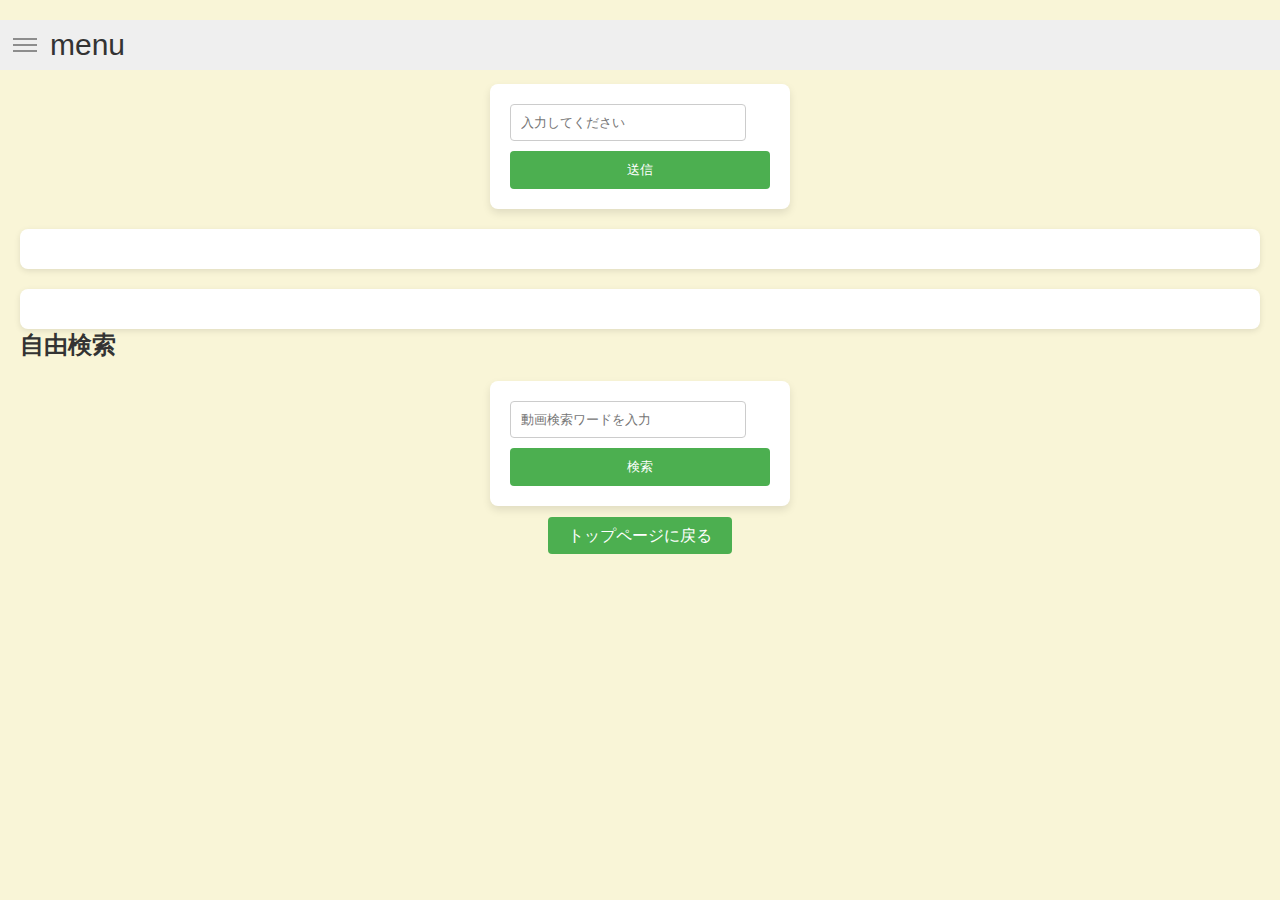
<file: templates/chat.html>
<!DOCTYPE html>
<html lang="ja">
<head>
    <meta charset="UTF-8">
    <meta name="viewport" content="width=device-width, initial-scale=1.0">
    <title>今日のごはん</title>
    <style>
        body {
            background-color: #f9f5d7;
            font-family: 'M PLUS 1p', sans-serif;
            color: #333;
            padding: 20px;
        }

        h1 {
            text-align: center;
            color: #666633;
        }

        form {
            max-width: 300px;
            margin: 20px auto;
            padding: 20px;
            background-color: #fff;
            box-shadow: 0 4px 8px rgba(0,0,0,0.1);
            border-radius: 8px;
        }

        input[type="text"] {
            width: calc(100% - 24px);
            padding: 10px;
            margin-bottom: 10px;
            border-radius: 4px;
            border: 1px solid #ccc;
        }

        button {
            width: 100%;
            padding: 10px;
            background-color: #4CAF50;
            color: white;
            border: none;
            border-radius: 4px;
            cursor: pointer;
        }

        button:hover {
            background-color: #45a049;
        }

        .chat-box, .video-results, .error-message {
            margin-top: 20px;
            padding: 20px;
            background-color: #fff;
            border-radius: 8px;
            box-shadow: 0 2px 6px rgba(0,0,0,0.1);
            max-height: 400px;
            overflow-y: auto;
        }

        .message, .video-item {
            margin-bottom: 10px;
        }

        .video-item img {
            width: 100%; /* サムネイルの幅を調整 */
            border-radius: 4px; /* 角を丸く */
        }

        .container {
            text-align: center;
            margin-top: 20px;
        }

        .button {
            padding: 10px 20px;
            background-color: #4CAF50;
            color: white;
            text-decoration: none;
            border-radius: 4px;
        }

        .button:hover {
            background-color: #45a049;
        }

        .error-message {
            color: red; /* エラーメッセージを赤く表示 */
            font-weight: bold;
        }
        * { 
-webkit-box-sizing: border-box; 
-moz-box-sizing: border-box; 
-o-box-sizing: border-box; 
box-sizing: border-box; 
/* adds animation for all transitions */ 
-webkit-transition: .25s ease-in-out; 
-moz-transition: .25s ease-in-out; 
-o-transition: .25s ease-in-out; 
transition: .25s ease-in-out; 
margin: 0; 
padding: 0; 
-webkit-text-size-adjust: none; 
} 

/* Makes sure that everything is 100% height */ 

html,body { 
height: 100%; 
overflow: hidden; 
} 

/* gets the actual input out of the way; 
we're going to style the label instead */ 

#drawer-toggle { 
position: absolute; 
opacity: 0; 
}

#drawer-toggle-label { 
-webkit-touch-callout: none; 
-webkit-user-select: none; 
-khtml-user-select: none; 
-moz-user-select: none; 
-ms-user-select: none; 
user-select: none; 
left: 0px; 
height:50px; 
width: 50px; 
display: block; 
position: fixed; 
 background: rgba(255,255,255,.0);
z-index: 1; 
} 

/* adds our "hamburger" menu icon */ 

#drawer-toggle-label:before { 
content: ''; 
display: block; 
position: absolute; 
height: 2px; 
width: 24px; 
background: #8d8d8d; 
left: 13px; 
top: 18px; 
box-shadow: 0 6px 0 #8d8d8d, 0 12px 0 #8d8d8d; 
} 

header { 
width: 100%; 
position: fixed; 
left: 0px; 
background: #efefef; 
padding: 10px 10px 10px 50px; 
font-size: 30px; 
line-height: 30px; 
z-index: 0; 
}

/* drawer menu pane - note the 0px width */ 

#drawer { 
position: fixed; 
top: 0; 
left:-300px; 
height: 100%; 
width: 300px; 
background: #2f2f2f; 
overflow-x: hidden; 
overflow-y: scroll; 
padding: 20px; 
-webkit-overflow-scrolling: touch; 
} 

/* actual page content pane */ 

#page-content { 
margin-left: 0px; 
margin-top: 50px; 
width: 100%; 
height: calc(100% - 50px); 
overflow-x:hidden; 
overflow-y:scroll; 
-webkit-overflow-scrolling: touch; 
padding: 20px; 
}

/* checked styles (menu open state) */ 

#drawer-toggle:checked ~ #drawer-toggle-label { 
height: 100%; 
width: calc(100% - 300px); 
background: rgba(255,255,255,.8); 
} 

#drawer-toggle:checked ~ #drawer-toggle-label, 
#drawer-toggle:checked ~ header { 
left: 300px; 
} 

#drawer-toggle:checked ~ #drawer { 
left: 0px; 
} 

#drawer-toggle:checked ~ #page-content { 
margin-left: 300px; 
}

/* Menu item styles */ 

#drawer ul { 
list-style-type:none; 
} 

#drawer ul a { 
display:block; 
padding:10px; 
color:#c7c7c7; 
text-decoration:none; 
} 

#drawer ul a:hover { 
color:white; 
} 

/* Responsive MQ */ 

@media all and (max-width:350px) { 

#drawer-toggle:checked ~ #drawer-toggle-label { 
height: 100%; 
width: 50px; 
} 

#drawer-toggle:checked ~ #drawer-toggle-label, 
#drawer-toggle:checked ~ header { 
left: calc(100% - 50px); 
} 

#drawer-toggle:checked ~ #drawer { 
width: calc(100% - 50px); 
padding: 20px; 
} 

#drawer-toggle:checked ~ #page-content { 
margin-left: calc(100% - 50px); 
} 

}
    </style>
</head>
<body>
    <input type="checkbox" id="drawer-toggle" name="drawer-toggle"/>
    <label for="drawer-toggle" id="drawer-toggle-label"></label>
    <header>menu</header>
    <nav id="drawer">
        <ul>
             <li><a href="#">HOME</a></li>
             <li><a href="#">履歴</a></li>
             <li><a href="#">コミュニティ</a></li>
             <li><a href="#">情報</a></li>
             <li><a href="#">ダイエット</a></li>
        </ul>
    </nav>
    <h1>今日のごはん</h1>
    
    <!-- チャット入力フォーム -->
    <form class="search-wrapper cf">
        <input type="text" id="user-input" placeholder="入力してください" required>
        <button type="button" onclick="sendMessage()">送信</button>
    </form>

    <!-- エラーメッセージの表示エリア -->
    <div id="error-message" class="error-message" style="display: none;"></div>

    <!-- チャット履歴の表示エリア -->
    <div id="chat-box" class="chat-box"></div>
    
    <!-- 関連動画の表示エリア -->
    <div id="video-results" class="video-results"></div>
    
    <!-- ★ユーザー自由検索フォームを追加 -->
    <h2>自由検索</h2>
    <form id="custom-search-form" class="search-wrapper cf">
        <input type="text" id="custom-search-input" placeholder="動画検索ワードを入力" required>
        <button type="button" onclick="performCustomSearch()">検索</button>
    </form>
    
    <!-- 自由検索結果エリア -->
    <div id="custom-search-results" class="custom-search-results"></div>

    <div class="container">
        <a href="/" class="button">トップページに戻る</a>
    </div>

    <!-- JavaScriptファイルの読み込み -->
    <script src="/static/main.js"></script>
</body>
</html>
</file>
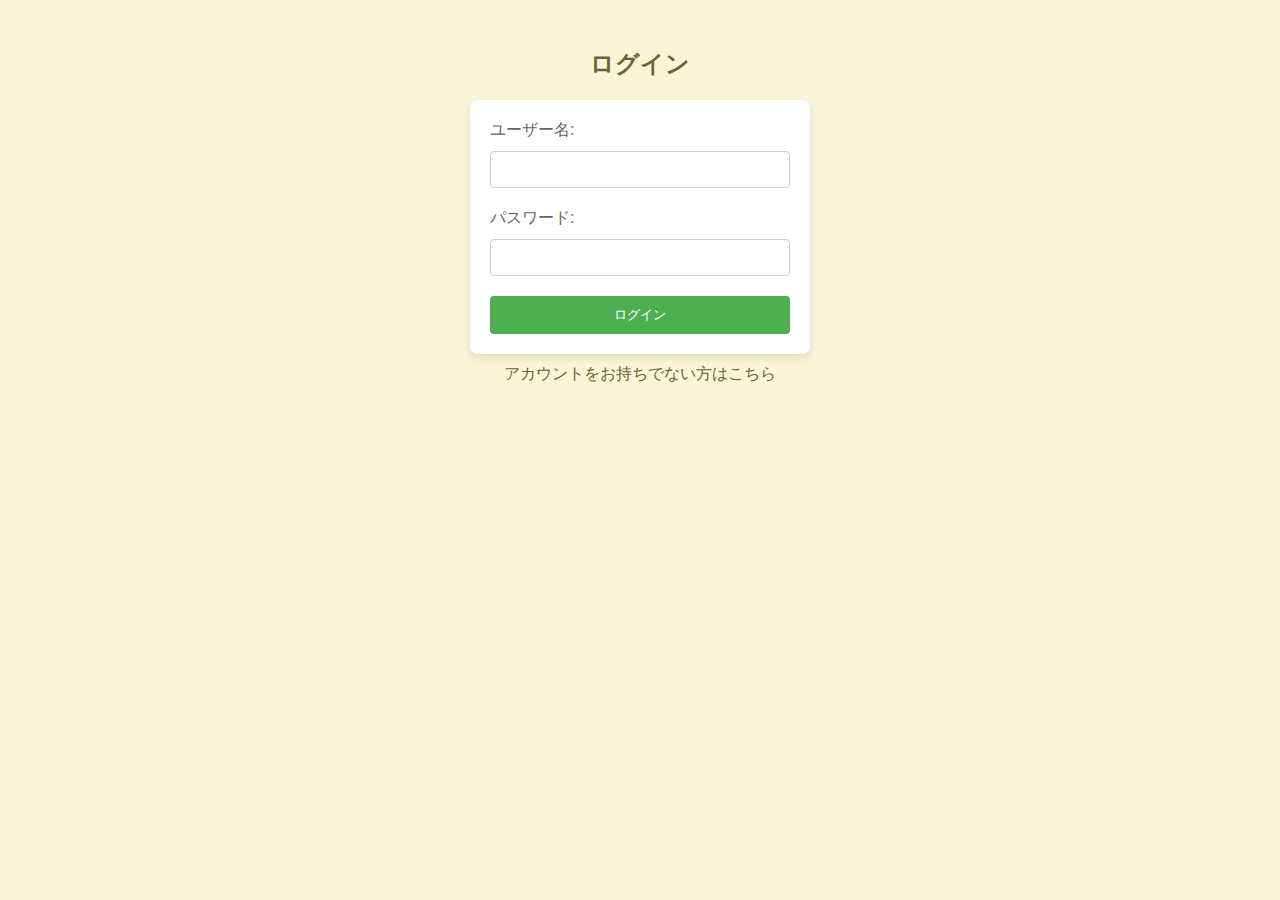
<file: templates/login.html>
<!DOCTYPE html>
<html lang="ja">
<head>
    <meta charset="UTF-8">
    <meta name="viewport" content="width=device-width, initial-scale=1.0">
    <title>ログインページ</title>
    <style>
        body {
            background-color: #f9f5d7; /* 背景色 */
            font-family: 'M PLUS 1p', sans-serif; /* Google Fontsを使用 */
            color: #333; /* テキストの基本色 */
            padding: 20px; /* 余白設定 */
        }

        h2 {
            text-align: center;
            color: #666633;
        }

        form {
            max-width: 300px;
            margin: 0 auto; /* 中央揃え */
            padding: 20px;
            background-color: #fff; /* フォームの背景色 */
            box-shadow: 0 4px 8px rgba(0,0,0,0.1); /* 影の追加 */
            border-radius: 8px; /* 角の丸み */
        }

        label {
            display: block; /* ラベルをブロック要素に */
            margin-bottom: 10px; /* 余白の追加 */
            color: #666; /* ラベル色 */
        }

        input[type="text"],
        input[type="password"] {
            width: calc(100% - 22px); /* 全幅からpaddingとborderを引く */
            padding: 10px; /* パディング */
            margin-bottom: 20px; /* 下余白 */
            border-radius: 4px; /* 入力欄の角の丸み */
            border: 1px solid #ccc; /* 枠線 */
        }

        button {
            width: 100%; /* ボタンを全幅に */
            padding: 10px; /* パディング */
            background-color: #4CAF50; /* ボタン色 */
            color: white; /* テキスト色 */
            border: none; /* 枠線なし */
            border-radius: 4px; /* 角の丸み */
            cursor: pointer; /* カーソルを指に */
        }

        button:hover {
            background-color: #45a049; /* ホバー時の色変更 */
        }

        a {
            color: #666633; /* リンク色 */
            text-decoration: none; /* 下線なし */
            display: block; /* リンクをブロック要素に */
            text-align: center; /* 中央揃え */
            margin-top: 10px; /* 上余白 */
        }

        a:hover {
            text-decoration: underline; /* ホバー時に下線を追加 */
        }

    </style>
</head>
<body>
    <h2>ログイン</h2>
    <form action="/login" method="POST">
        <label for="username">ユーザー名:</label>
        <input type="text" id="username" name="username" required>

        <label for="password">パスワード:</label>
        <input type="password" id="password" name="password" required>

        <button type="submit">ログイン</button>
    </form>

    <a href="/register">アカウントをお持ちでない方はこちら</a>
</body>
</html>
</file>
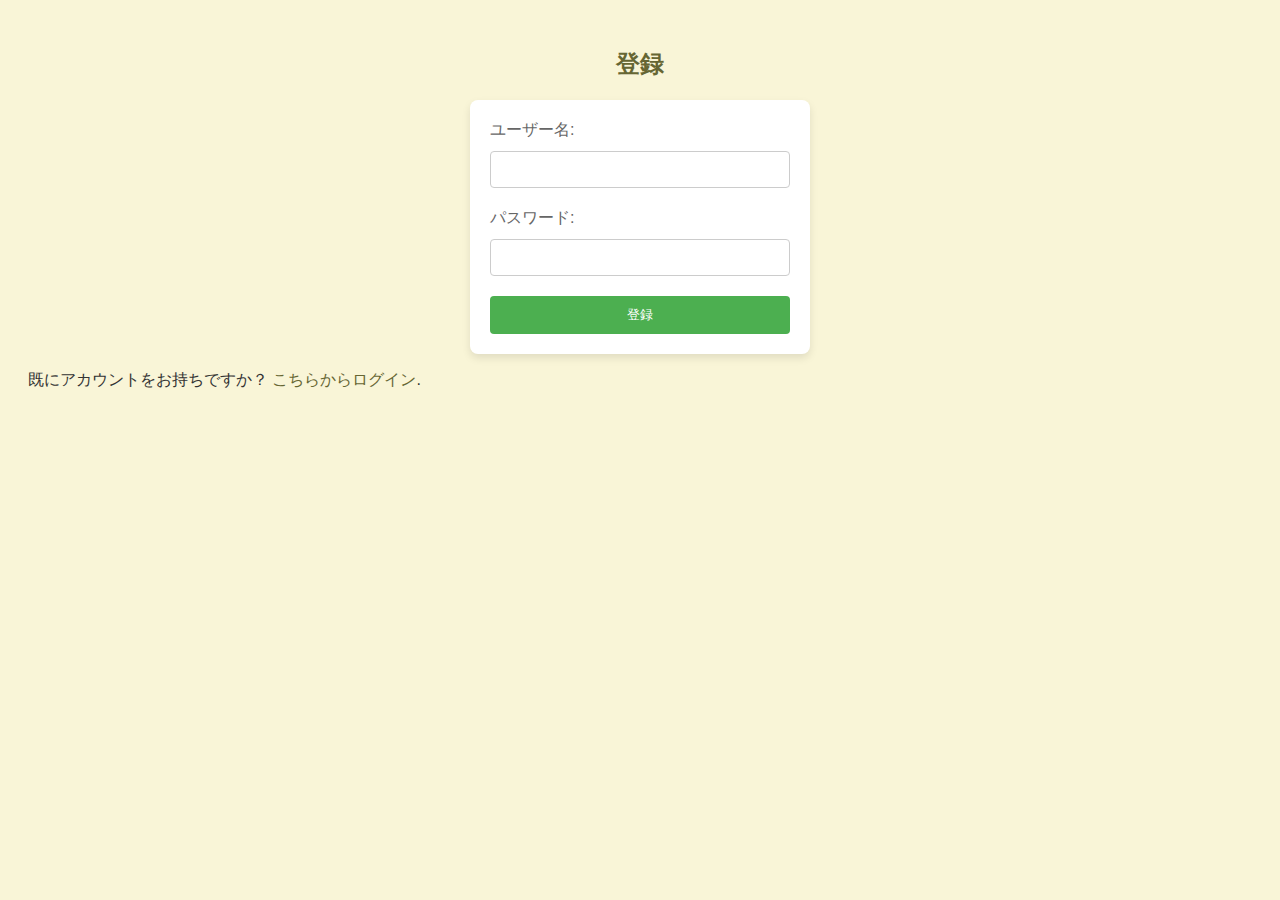
<file: templates/register.html>
<!DOCTYPE html>
<html lang="ja">
<head>
    <meta charset="UTF-8">
    <meta name="viewport" content="width=device-width, initial-scale=1.0">
    <title>登録ページ</title>
    <style>
        body {
            background-color: #f9f5d7; /* 背景色 */
            font-family: 'M PLUS 1p', sans-serif; /* Google Fontsを使用 */
            color: #333; /* テキストの基本色 */
            padding: 20px; /* 余白設定 */
        }

        h2 {
            text-align: center;
            color: #666633;
        }

        form {
            max-width: 300px;
            margin: 0 auto; /* 中央揃え */
            padding: 20px;
            background-color: #fff; /* フォームの背景色 */
            box-shadow: 0 4px 8px rgba(0,0,0,0.1); /* 影の追加 */
            border-radius: 8px; /* 角の丸み */
        }

        label {
            display: block; /* ラベルをブロック要素に */
            margin-bottom: 10px; /* 余白の追加 */
            color: #666; /* ラベル色 */
        }

        input[type="text"],
        input[type="password"] {
            width: calc(100% - 22px); /* 全幅からpaddingとborderを引く */
            padding: 10px; /* パディング */
            margin-bottom: 20px; /* 下余白 */
            border-radius: 4px; /* 入力欄の角の丸み */
            border: 1px solid #ccc; /* 枠線 */
        }

        button {
            width: 100%; /* ボタンを全幅に */
            padding: 10px; /* パディング */
            background-color: #4CAF50; /* ボタン色 */
            color: white; /* テキスト色 */
            border: none; /* 枠線なし */
            border-radius: 4px; /* 角の丸み */
            cursor: pointer; /* カーソルを指に */
        }

        button:hover {
            background-color: #45a049; /* ホバー時の色変更 */
        }

        a {
            color: #666633; /* リンク色 */
            text-decoration: none; /* 下線を消す */
        }

        a:hover {
            text-decoration: underline; /* ホバーで下線を追加 */
        }
    </style>
</head>
<body>
    <h2>登録</h2>
    <form action="/register" method="POST">
        <label for="username">ユーザー名:</label>
        <input type="text" id="username" name="username" required>
        <label for="password">パスワード:</label>
        <input type="password" id="password" name="password" required>
        <button type="submit">登録</button>
    </form>
    <p>既にアカウントをお持ちですか？ <a href="/login">こちらからログイン</a>.</p>
</body>
</html>
</file>
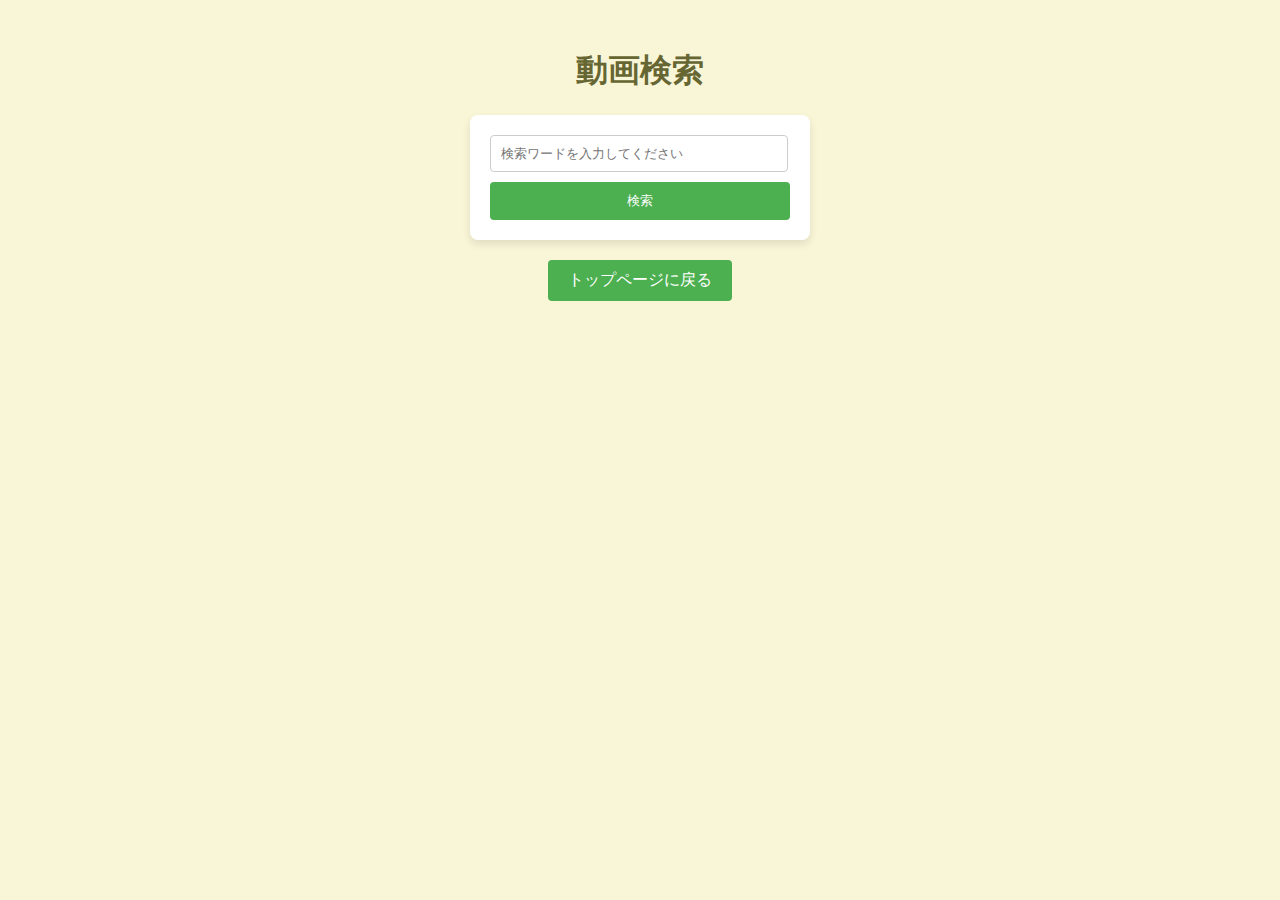
<file: templates/search.html>
<!DOCTYPE html>
<html lang="ja">
<head>
    <meta charset="UTF-8">
    <meta name="viewport" content="width=device-width, initial-scale=1.0">
    <title>動画検索</title>
    <style>
        body {
            background-color: #f9f5d7; /* 背景色 */
            font-family: 'M PLUS 1p', sans-serif; /* Google Fontsを使用 */
            color: #333; /* テキストの基本色 */
            padding: 20px; /* 余白設定 */
        }

        h1 {
            text-align: center;
            color: #666633;
        }

        form {
            max-width: 300px;
            margin: 20px auto; /* 中央揃え */
            padding: 20px;
            background-color: #fff; /* フォームの背景色 */
            box-shadow: 0 4px 8px rgba(0,0,0,0.1); /* 影の追加 */
            border-radius: 8px; /* 角の丸み */
        }

        input[type="text"] {
            width: calc(100% - 24px); /* 全幅からpaddingとborderを引く */
            padding: 10px; /* パディング */
            margin-bottom: 10px; /* 下余白 */
            border-radius: 4px; /* 入力欄の角の丸み */
            border: 1px solid #ccc; /* 枠線 */
        }

        button {
            width: 100%; /* ボタンを全幅に */
            padding: 10px; /* パディング */
            background-color: #4CAF50; /* ボタン色 */
            color: white; /* テキスト色 */
            border: none; /* 枠線なし */
            border-radius: 4px; /* 角の丸み */
            cursor: pointer; /* カーソルを指に */
        }

        button:hover {
            background-color: #45a049; /* ホバー時の色変更 */
        }

        .container {
            text-align: center;
            margin-top: 20px;
        }

        .button {
            padding: 10px 20px;
            background-color: #4CAF50;
            color: white;
            text-decoration: none;
            border-radius: 4px;
            display: inline-block;
        }

        .button:hover {
            background-color: #45a049;
        }
    </style>
</head>
<body>
    <h1>動画検索</h1>
    <form action="/search" method="post" class="search-wrapper cf">
        <input type="text" name="query" placeholder="検索ワードを入力してください" required="">
        <button type="submit">検索</button>
    </form>

    <div class="container">
        <a href="/" class="button">トップページに戻る</a>
    </div>
</body>
</html>
</file>
